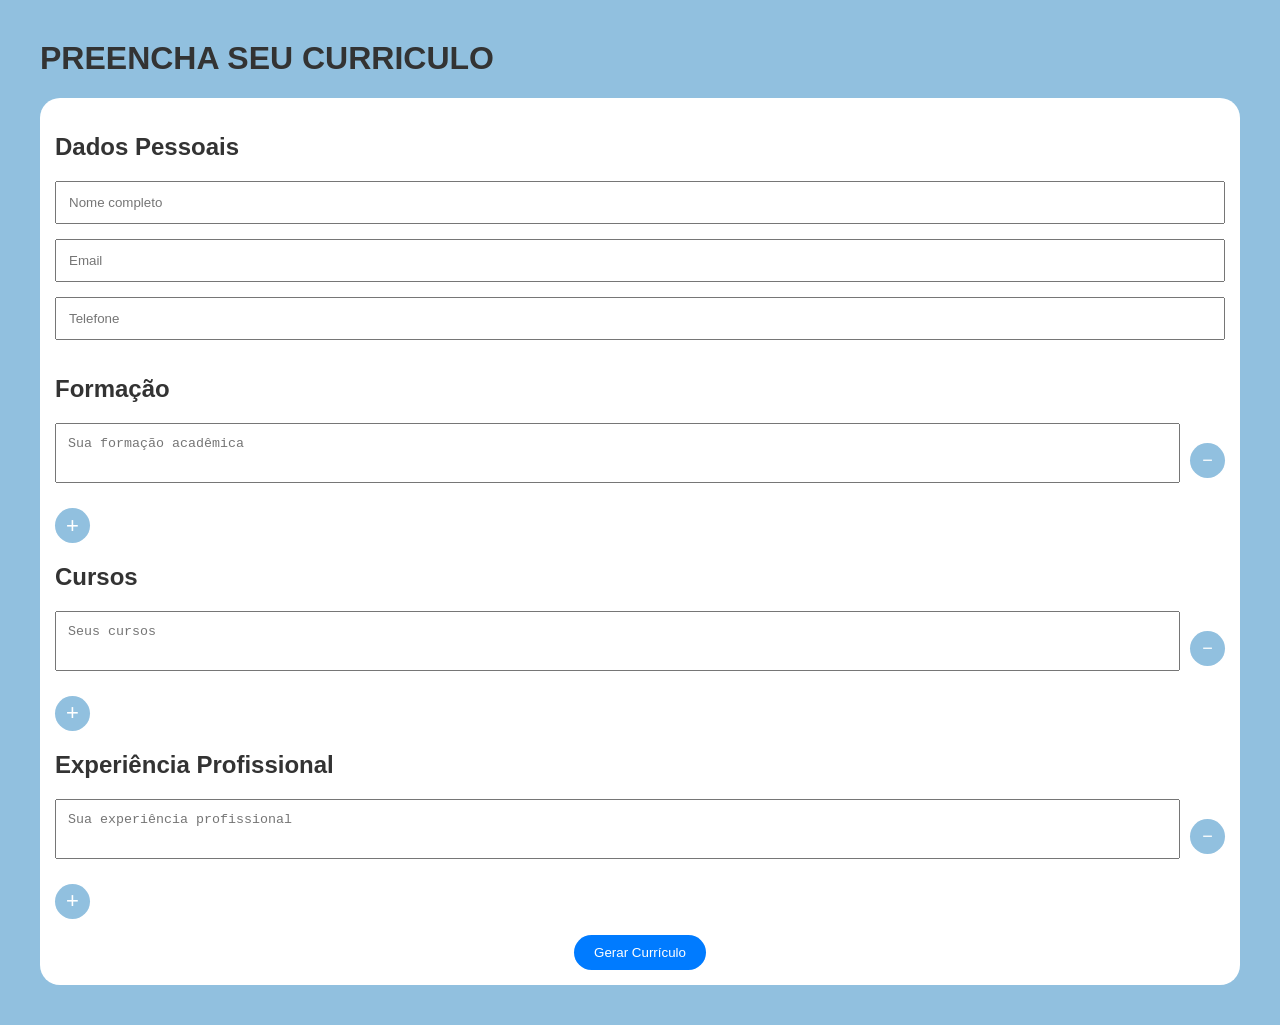
<file: index.html>
<!DOCTYPE html>
<html lang="pt-br">
<head>
<meta charset="UTF-8">
<title>Cadastro de Currículo</title>
<link rel="stylesheet" href="style.css">
</head>
<body>

    
<h1>PREENCHA SEU CURRICULO</h1>

<form id="curriculoForm">

    <div id="perguntas">
<h2>Dados Pessoais</h2>
<input type="text" id="nome" placeholder="Nome completo" required>
<input type="email" id="email" placeholder="Email" required>
<input type="text" id="telefone" placeholder="Telefone" required>

<h2>Formação</h2>

<div id="formacoes-container">
    <div class="formacao-item">
        <textarea placeholder="Sua formação acadêmica" required></textarea>
        <button type="button" class="btn-remover" onclick="removerFormacao(this)">−</button>
    </div>
</div>

<div class="btn-add-container">
    <button type="button" class="btn-adicionar" onclick="adicionarFormacao()">+</button>
</div>


<h2>Cursos</h2>

<div id="cursos-container">
    <div class="cursos-item">
        <textarea placeholder="Seus cursos" required></textarea>
        <button type="button" class="btn-remover" onclick="removerCurso(this)">−</button>
    </div>
</div>

<div class="btn-add-container">
    <button type="button" class="btn-adicionar" onclick="adicionarCurso()">+</button>
</div>

<h2>Experiência Profissional</h2>

<div id="experiencias-container">
    <div class="experiencia-item">
        <textarea placeholder="Sua experiência profissional" required></textarea>
        <button type="button" class="btn-remover" onclick="removerExperiencia(this)">−</button>
    </div>
</div>

<div class="btn-add-container">
    <button type="button" class="btn-adicionar" onclick="adicionarExperiencia()">+</button>
</div>
</div>
<p></p>
<center>
<button type="submit">Gerar Currículo</button>
</center>
</form>


<script src="script.js"></script>

</body>
</html>
</file>
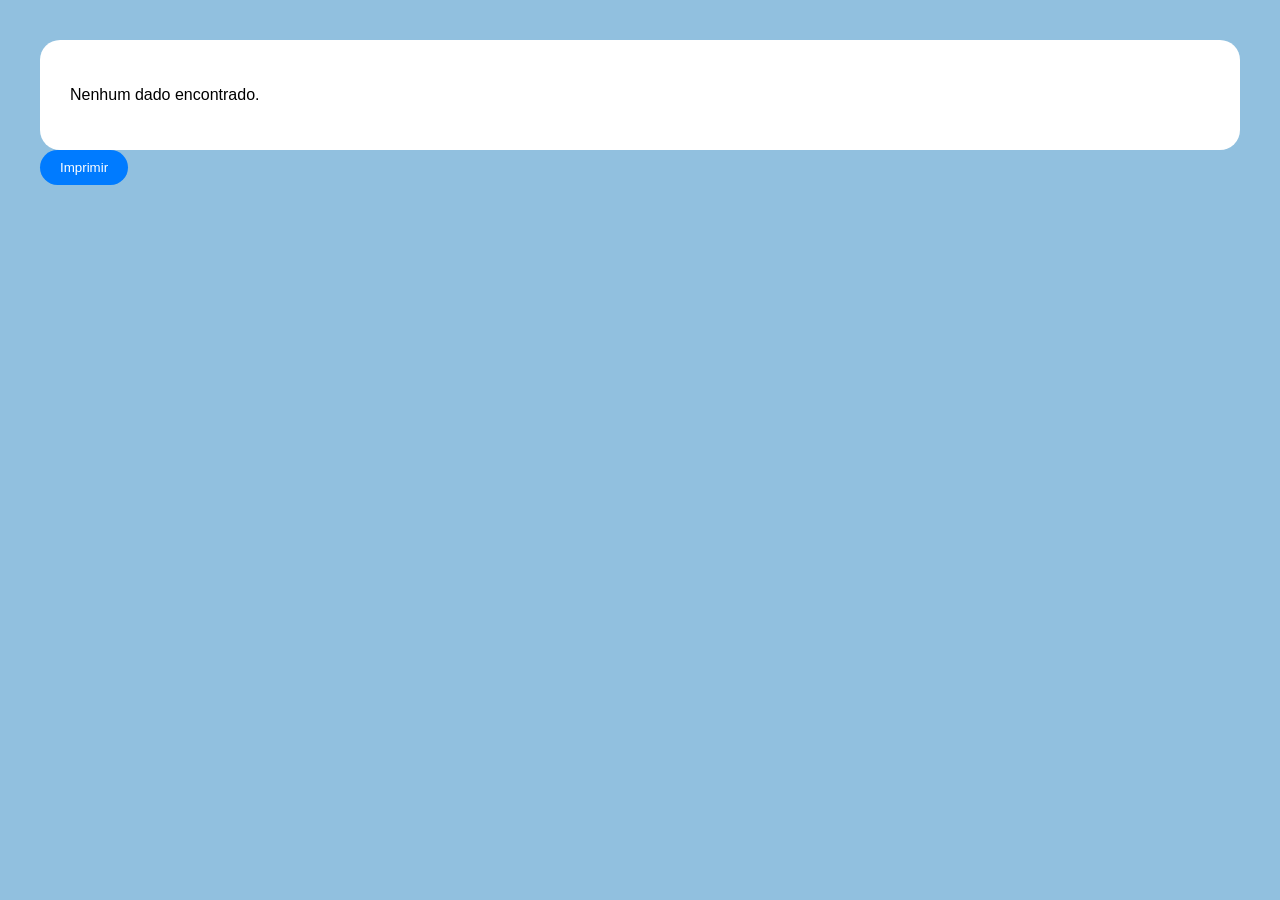
<file: curriculo.html>
<!DOCTYPE html>
<html lang="pt-br">
<head>
<meta charset="UTF-8">
<title>Meu Currículo</title>
<link rel="stylesheet" href="style.css">
</head>
<body>

<div class="curriculo" id="curriculo"></div>

<button onclick="window.print()">Imprimir</button>

<script>
const dados = JSON.parse(localStorage.getItem("curriculo"));

if (dados) {
    document.getElementById("curriculo").innerHTML = `
        <h1>${dados.nome}</h1>
        <p><strong>Email:</strong> ${dados.email}</p>
        <p><strong>Telefone:</strong> ${dados.telefone}</p>

        <h2>Formação</h2>
<ul>
    ${dados.formacoes.map(f => `<li>${f}</li>`).join("")}
</ul>

    <h2>Cursos</h2>
<ul>
    ${dados.cursos.map(f => `<li>${f}</li>`).join("")}
</ul>

        <h2>Experiência Profissional</h2>
       <ul>
    ${dados.experiencias.map(e => `<li>${e}</li>`).join("")}
</ul>
    `;
} else {
    document.getElementById("curriculo").innerHTML = "<p>Nenhum dado encontrado.</p>";
}
</script>

</body>
</html>
</file>
<file: style.css>
/* ===== GERAL ===== */
body {
    font-family: Arial, sans-serif;
    margin: 40px;
    background: #91c0df;
}

h1, h2 {
    color: #333;
}

form {
    background: white;
    padding: 15px;
    border-radius: 20px;
}

/* ===== INPUTS ===== */
input,
textarea {
    width: 100%;
    box-sizing: border-box;
    margin-bottom: 15px;
    padding: 12px;
}

/* ===== ITENS (FORMAÇÃO, CURSOS, EXPERIÊNCIA) ===== */
.formacao-item,
.cursos-item,
.experiencia-item {
    display: flex;
    align-items: center;
    gap: 10px;
    margin-bottom: 10px;
}

.formacao-item textarea,
.cursos-item textarea,
.experiencia-item textarea {
    flex: 1;
    height: 60px;
    resize: none;
}

/* ===== BOTÕES (+ e -) ===== */
.btn-remover,
.btn-adicionar {
    width: 35px;
    height: 35px;
    border-radius: 50%;
    border: none;
    outline: none;
    background: #91c0df;
    color: white;
    cursor: pointer;
    padding: 0;

    /* 🔥 CENTRALIZAÇÃO PERFEITA */
    display: flex;
    align-items: center;
    justify-content: center;
}

/* Ajuste fino do tamanho */
.btn-remover {
    font-size: 18px;
}

.btn-adicionar {
    font-size: 22px;
}

/* Container do botão + */
.btn-add-container {
    margin-top: 10px;
}

/* Hover */
.btn-adicionar:hover {
    background: darkgreen;
}

.btn-remover:hover {
    background: darkred;
}

/* ===== BOTÃO PRINCIPAL ===== */
button {
    padding: 10px 20px;
    background: #007BFF;
    color: white;
    border-radius: 20px;
    border: none;
    outline: none;
    cursor: pointer;
}

button:hover {
    background: #0056b3;
}

/* ===== CURRÍCULO (página final) ===== */
.curriculo {
    background: white;
    padding: 30px;
    border-radius: 20px;
}

/* ===== IMPRESSÃO ===== */
@media print {
    button {
        display: none;
    }
}
</file>
